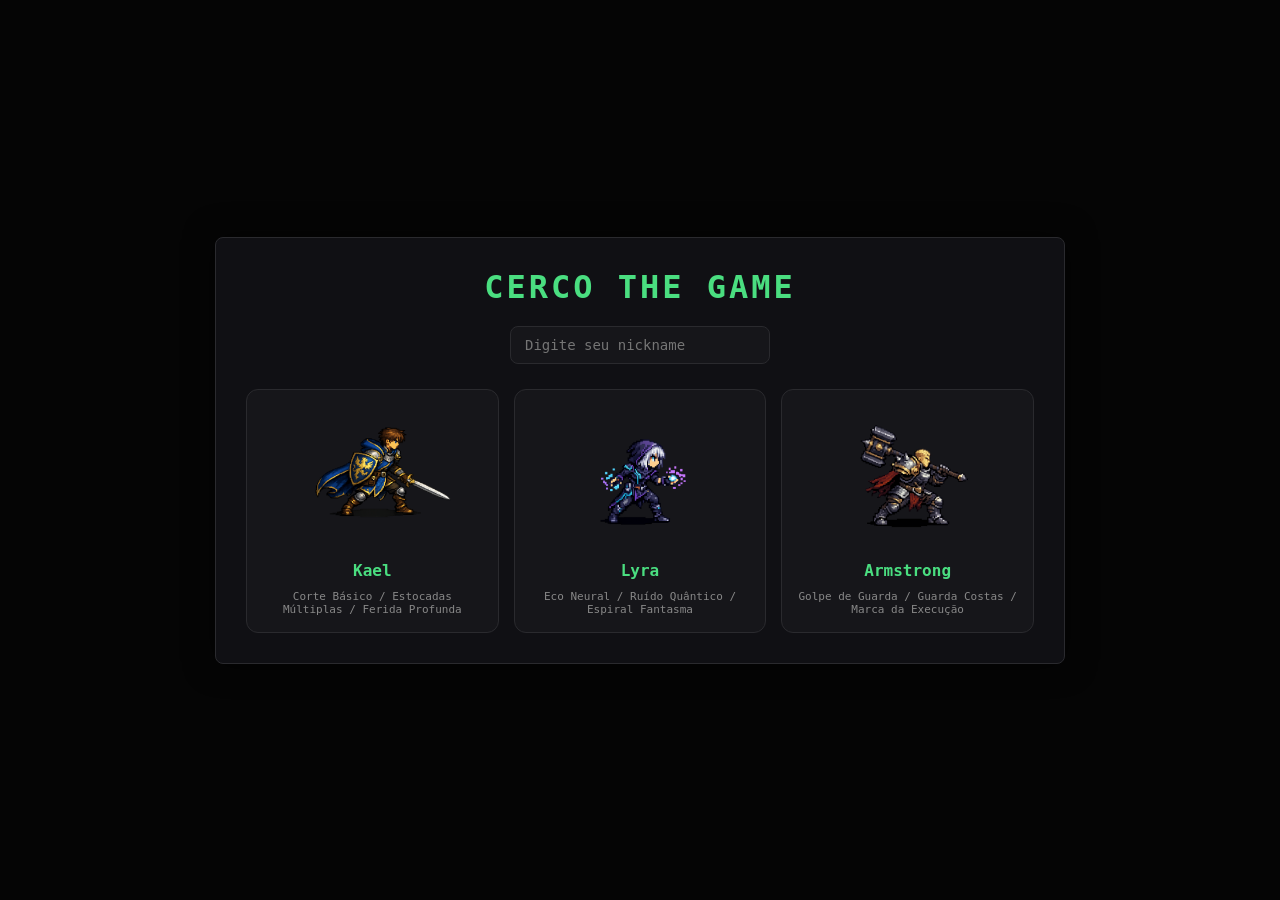
<file: index.html>
<!DOCTYPE html>
<html lang="pt-br">
<head>
<meta charset="UTF-8">
<meta name="viewport" content="width=device-width, initial-scale=1.0, maximum-scale=1.0">
<title>CERCO - Battle Screen</title>
<link rel="stylesheet" href="style.css">
</head>
<body>

  <!-- TELA DE SELEÇÃO DE PERSONAGEM (equivalente a personagens.py) -->

  <div class="selection-container" id="selectionScreen">
    <h1>CERCO THE GAME</h1>
    <input type="text" id="nicknameInput" placeholder="Digite seu nickname">

    <div class="character-grid">
      <div class="character-card" data-personagem="kael">
        <!-- Sprite do Kael (arquivo zkael.png) -->
        <div class="card-sprite" style="background-image: url('zKael.png');"></div>
        <div class="card-name">Kael</div>
        <div class="card-desc">Corte Básico / Estocadas Múltiplas / Ferida Profunda</div>
      </div>

      <div class="character-card" data-personagem="lyra">
        <!-- Sem sprite próprio ainda: troque a imagem abaixo quando tiver -->
        <div class="card-sprite" style="background-image: url('zLyra.png');"></div>
        <div class="card-name">Lyra</div>
        <div class="card-desc">Eco Neural / Ruído Quântico / Espiral Fantasma</div>
      </div>

      <div class="character-card" data-personagem="armstrong">
        <!-- Sem sprite próprio ainda: troque a imagem abaixo quando tiver -->
        <div class="card-sprite" style="background-image: url('zArmstrong.png');"></div>
        <div class="card-name">Armstrong</div>
        <div class="card-desc">Golpe de Guarda / Guarda Costas / Marca da Execução</div>
      </div>
    </div>
  </div>

  <!-- TELA DE BATALHA (equivalente ao loop principal de main.py)-->
  <div class="battle-container hidden" id="battleContainer">

    <div class="battle-header">
      <span class="title">CERCO_THE_GAME</span>
      <span class="icons">⚙ ❚❚</span>
    </div>

    <div class="battle-scene">

      <div class="enemy-status">
        <div class="status-top-row">
          <span class="name">INIMIGO</span>
        </div>
        <div class="hp-bar-bg">
          <div class="hp-bar-fill" id="enemyHpFill" style="width: 100%;"></div>
        </div>
        <div class="hp-numbers" id="enemyHpNumbers">0/0</div>
      </div>

      <div class="enemy-sprite"></div>

      <!-- O background-image deste elemento é definido pelo main.js conforme o personagem -->
      <div class="player-sprite" id="playerSprite"></div>

      <div class="player-status">
        <div class="status-top-row">
          <span class="name" id="playerName">-</span>
        </div>
        <div class="hp-bar-bg">
          <div class="hp-bar-fill" id="playerHpFill" style="width: 100%;"></div>
        </div>
        <div class="hp-numbers" id="playerHpNumbers">0/0</div>
      </div>

    </div>

    <div class="bottom-panel">

      <div class="dialogue-box">
        <div id="dialogueLabel">O que você vai fazer?</div>
        <div id="battleLog"></div>
      </div>

      <!-- MENU PRINCIPAL DE AÇÕES -->
      <div class="actions-menu" id="mainMenu">
        <button class="action-btn enabled" id="btnAtacar">
          <span class="arrow">▶</span> ATACAR
        </button>
        <button class="action-btn enabled" id="btnCurar">
          <span class="arrow">▶</span> CURAR
        </button>
        <button class="action-btn enabled" id="btnFugir">
          <span class="arrow">▶</span> FUGIR
        </button>
        <button class="action-btn enabled" id="btnPassarVez">
          <span class="arrow">▶</span> PASSAR A VEZ
        </button>
        <button class="action-btn hidden" id="btnReiniciar">
          <span class="arrow">▶</span> REINICIAR
        </button>
      </div>

      <!-- SUBMENU DE ATAQUES (montado dinamicamente pelo main.js/utils.js) -->
      <div class="actions-menu hidden" id="attackMenu">
        <!-- Os 3 botões de ataque do personagem são inseridos aqui via JS -->
        <button class="action-btn back-btn enabled" id="btnVoltar">
          <span class="arrow">▶</span> VOLTAR
        </button>
      </div>

    </div>

  </div>

  <!--SCRIPTS - a ordem importa: config antes de tudo,depois utils, efeitos,
   common, ataques e por fimpersonagens/main (que dependem dos anteriores).-->
  <script src="config.js"></script>
  <script src="utils.js"></script>
  <script src="efeitos.js"></script>
  <script src="common.js"></script>
  <script src="ataques.js"></script>
  <script src="main.js"></script>
  <script src="personagens.js"></script>

</body>
</html>
</file>
<file: style.css>
/* ======================================================
   RESET E FONTE
   ====================================================== */
* {
  margin: 0;
  padding: 0;
  box-sizing: border-box;
  font-family: 'Cambria', monospace;
}

body {
  background-color: #050505;
  display: flex;
  align-items: center;
  justify-content: center;
  min-height: 100vh;
  padding: 20px;
}

.hidden {
  display: none !important;
}

/* ======================================================
   TELA DE SELEÇÃO DE PERSONAGEM
   ====================================================== */
.selection-container {
  width: 100%;
  max-width: 850px;
  background-color: #101014;
  border: 1px solid #2a2a2e;
  border-radius: 8px;
  padding: 30px;
  color: #4ade80;
  text-align: center;
  box-shadow: 0 0 30px rgba(0,0,0,0.6);
}

.selection-container h1 {
  letter-spacing: 3px;
  margin-bottom: 20px;
}

.selection-container input {
  background-color: #16161a;
  border: 1px solid #2a2a2e;
  border-radius: 8px;
  color: #cdeedd;
  padding: 10px 14px;
  font-size: 14px;
  width: 100%;
  max-width: 260px;
  margin-bottom: 25px;
  outline: none;
}

.selection-container input:focus {
  border-color: #4ade80;
}

.character-grid {
  display: grid;
  grid-template-columns: repeat(3, 1fr);
  gap: 15px;
}

.character-card {
  background-color: #16161a;
  border: 1px solid #2a2a2e;
  border-radius: 12px;
  padding: 16px;
  cursor: pointer;
  color: #ccc;
  transition: transform 0.15s ease, border-color 0.2s ease, box-shadow 0.2s ease;
}

.character-card:hover {
  transform: scale(1.04);
  border-color: #4ade80;
  box-shadow: 0 0 14px rgba(74, 222, 128, 0.35);
}

.character-card .card-sprite {
  width: 110%;
  height: 150px;
  background-size: contain;
  background-repeat: no-repeat;
  background-position: center;
  margin-bottom: 5px;
}

.character-card .card-name {
  font-weight: bold;
  color: #4ade80;
  margin-bottom: 10px;
}

.character-card .card-desc {
  font-size: 11px;
  color: #888;
}

/* ======================================================
   CONTAINER PRINCIPAL DA BATALHA
   ====================================================== */
.battle-container {
  width: 100%;
  max-width: 850px;
  background-color: #101014;
  border: 1px solid #2a2a2e;
  border-radius: 8px;
  overflow: hidden;
  box-shadow: 0 0 30px rgba(0,0,0,0.6);
}

/* ------------------ TOPO / HEADER ------------------ */
.battle-header {
  display: flex;
  justify-content: space-between;
  align-items: center;
  padding: 10px 16px;
  background-color: #0c0c10;
  border-bottom: 1px solid #2a2a2e;
}

.battle-header .title {
  color: #4ade80;
  font-weight: bold;
  letter-spacing: 1px;
  font-size: 14px;
}

.battle-header .icons {
  color: #888;
  font-size: 14px;
}

/* ------------------ ÁREA DA CENA (BACKGROUND) ------------------ */
.battle-scene {
  position: relative;
  height: 340px;
  /* Imagem de fundo do cenário (arquivo zpixel_art_fundo.png) */
  background-image: url('zpixel_art_fundo.png');
  background-size: cover;
  background-position: center;
  background-color: #3a7bd5; /* cor reserva caso a imagem não carregue */
}

.enemy-status {
  position: absolute;
  top: 20px;
  right: 20px;
  width: 190px;
  background-color: rgba(10,10,14,0.9);
  border: 1px solid #2a2a2e;
  border-radius: 4px;
  padding: 8px 10px;
}

.player-status {
  position: absolute;
  bottom: 20px;
  left: 20px;
  width: 190px;
  background-color: rgba(10,10,14,0.9);
  border: 1px solid #2a2a2e;
  border-radius: 4px;
  padding: 8px 10px;
}

.status-top-row {
  display: flex;
  justify-content: space-between;
  font-size: 12px;
  margin-bottom: 6px;
}

.status-top-row .name {
  color: #4ade80;
  font-weight: bold;
}

.hp-bar-bg {
  width: 100%;
  height: 10px;
  background-color: #222;
  border-radius: 3px;
  overflow: hidden;
}

.hp-bar-fill {
  height: 100%;
  background-color: #4ade80;
  transition: width 0.3s ease; /* barra "desliza" ao mudar de valor */
}

.hp-numbers {
  text-align: right;
  font-size: 11px;
  color: #ccc;
  margin-top: 4px;
}

/* Sprite do JOGADOR (canto inferior esquerdo, sobre a cena) */
.player-sprite {
  position: absolute;
  bottom: 75px;
  left: 50px;
  width: 250px;
  height: 200px;
  /* A imagem é definida dinamicamente pelo main.js conforme o personagem escolhido */
  background-size: contain;
  background-repeat: no-repeat;
  background-position: bottom;
}

/* Sprite do INIMIGO (canto superior direito, sobre a cena) */
.enemy-sprite {
  position: absolute;
  bottom: 5px;
  right: 45px;
  width: 275px;
  height: 275px;
  /* Imagem do inimigo (arquivo zinimigo.png) */
  background-image: url('zinimigo.png');
  background-size: contain;
  background-repeat: no-repeat;
  background-position: bottom;
}

/* ======================================================
   PAINEL INFERIOR: LOG + MENU DE AÇÕES
   ====================================================== */
.bottom-panel {
  display: flex;
  background-color: #0c0c10;
  border-top: 1px solid #2a2a2e;
  height: 210px;
}

.dialogue-box {
  flex: 1;
  display: flex;
  flex-direction: column;
  padding: 14px 16px;
  border-right: 1px solid #2a2a2e;
  overflow: hidden;
}

#dialogueLabel {
  color: #7dd3fc;
  font-size: 14px;
  margin-bottom: 8px;
  flex-shrink: 0;
}

/* Log de mensagens do combate (equivalente aos vários print() do Python) */
#battleLog {
  flex: 1;
  overflow-y: auto;
  font-size: 12px;
  color: #9fd8b8;
  line-height: 1.5;
}

#battleLog .log-titulo {
  color: #4ade80;
  font-weight: bold;
  margin-top: 8px;
}

/* Barra de rolagem discreta */
#battleLog::-webkit-scrollbar {
  width: 6px;
}
#battleLog::-webkit-scrollbar-thumb {
  background-color: #2a2a2e;
  border-radius: 3px;
}

.actions-menu {
  flex: 1;
  display: grid;
  grid-template-columns: 1fr 1fr;
  gap: 8px;
  background-color: #0c0c10;
  padding: 10px;
  align-content: start;
}

.action-btn {
  background-color: #16161a;
  color: #666;
  border: 1px solid #2a2a2e;
  border-radius: 10px;
  padding: 16px 18px;
  text-align: left;
  font-size: 13px;
  letter-spacing: 1px;
  cursor: pointer;
  display: flex;
  align-items: center;
  gap: 8px;
  transition: background-color 0.2s ease, border-color 0.2s ease, transform 0.12s ease, box-shadow 0.2s ease;
}

.action-btn.enabled {
  color: #4ade80;
  border-color: rgba(74, 222, 128, 0.35);
}

.action-btn.enabled:hover {
  background-color: #1c2b20;
  border-color: #4ade80;
  transform: scale(1.03);
  box-shadow: 0 0 12px rgba(74, 222, 128, 0.35);
}

.action-btn.enabled:active {
  transform: scale(0.97);
  box-shadow: 0 0 6px rgba(74, 222, 128, 0.5);
}

.action-btn:disabled {
  cursor: default;
  opacity: 0.5;
}
.action-btn:disabled:hover {
  transform: none;
  box-shadow: none;
}

.action-btn .arrow {
  visibility: hidden;
}

.action-btn.enabled .arrow {
  visibility: visible;
}

.action-btn.back-btn {
  color: #f87171;
  border-color: rgba(248, 113, 113, 0.35);
}

.action-btn.back-btn:hover {
  background-color: #2a1414;
  border-color: #f87171;
  box-shadow: 0 0 12px rgba(248, 113, 113, 0.35);
}

@keyframes menuFadeIn {
  from {
    opacity: 0;
    transform: translateY(6px);
  }
  to {
    opacity: 1;
    transform: translateY(0);
  }
}

.menu-animate {
  animation: menuFadeIn 0.25s ease;
}

/* ======================================================
   AJUSTES PARA TELAS PEQUENAS (CELULAR)
   ====================================================== */
@media (max-width: 600px) {

  /* Grade de personagens: 1 coluna em vez de 3 */
  .character-grid {
    grid-template-columns: 1fr;
  }

  /* Cenário de batalha mais baixo */
  .battle-scene {
    height: 240px;
  }

  /* Cartões de status do inimigo e do jogador, menores */
  .enemy-status,
  .player-status {
    width: 130px;
    padding: 6px 8px;
  }

  /* Sprite do jogador reduzido e reposicionado para não sobrepor o inimigo */
  .player-sprite {
    width: 110px;
    height: 90px;
    left: 10px;
    bottom: 55px;
  }

  /* Sprite do inimigo reduzido e reposicionado para não sobrepor o jogador */
  .enemy-sprite {
    width: 120px;
    height: 120px;
    right: 10px;
    bottom: 5px;
  }

  /* Painel inferior: log em cima, botões embaixo (em vez de lado a lado) */
  .bottom-panel {
    flex-direction: column;
    height: auto;
  }

  .dialogue-box {
    border-right: none;
    border-bottom: 1px solid #2a2a2e;
    max-height: 150px;
  }

  #battleLog {
    font-size: 13px;
  }

  .actions-menu {
    padding: 10px;
  }
}
</file>
<file: cerco_jogo_js/style.css>
/* ======================================================
   RESET E FONTE
   ====================================================== */
* {
  margin: 0;
  padding: 0;
  box-sizing: border-box;
  font-family: 'Cambria', monospace;
}

body {
  background-color: #050505;
  display: flex;
  align-items: center;
  justify-content: center;
  min-height: 100vh;
  padding: 20px;
}

.hidden {
  display: none !important;
}

/* ======================================================
   TELA DE SELEÇÃO DE PERSONAGEM
   ====================================================== */
.selection-container {
  width: 850px;
  background-color: #101014;
  border: 1px solid #2a2a2e;
  border-radius: 8px;
  padding: 30px;
  color: #4ade80;
  text-align: center;
  box-shadow: 0 0 30px rgba(0,0,0,0.6);
}

.selection-container h1 {
  letter-spacing: 3px;
  margin-bottom: 20px;
}

.selection-container input {
  background-color: #16161a;
  border: 1px solid #2a2a2e;
  border-radius: 8px;
  color: #cdeedd;
  padding: 10px 14px;
  font-size: 14px;
  width: 260px;
  margin-bottom: 25px;
  outline: none;
}

.selection-container input:focus {
  border-color: #4ade80;
}

.character-grid {
  display: grid;
  grid-template-columns: repeat(3, 1fr);
  gap: 15px;
}

.character-card {
  background-color: #16161a;
  border: 1px solid #2a2a2e;
  border-radius: 12px;
  padding: 16px;
  cursor: pointer;
  color: #ccc;
  transition: transform 0.15s ease, border-color 0.2s ease, box-shadow 0.2s ease;
}

.character-card:hover {
  transform: scale(1.04);
  border-color: #4ade80;
  box-shadow: 0 0 14px rgba(74, 222, 128, 0.35);
}

.character-card .card-sprite {
  width: 110%;
  height: 150px;
  background-size: contain;
  background-repeat: no-repeat;
  background-position: center;
  margin-bottom: 5px;
}

.character-card .card-name {
  font-weight: bold;
  color: #4ade80;
  margin-bottom: 10px;
}

.character-card .card-desc {
  font-size: 11px;
  color: #888;
}

/* ======================================================
   CONTAINER PRINCIPAL DA BATALHA
   ====================================================== */
.battle-container {
  width: 850px;
  background-color: #101014;
  border: 1px solid #2a2a2e;
  border-radius: 8px;
  overflow: hidden;
  box-shadow: 0 0 30px rgba(0,0,0,0.6);
}

/* ------------------ TOPO / HEADER ------------------ */
.battle-header {
  display: flex;
  justify-content: space-between;
  align-items: center;
  padding: 10px 16px;
  background-color: #0c0c10;
  border-bottom: 1px solid #2a2a2e;
}

.battle-header .title {
  color: #4ade80;
  font-weight: bold;
  letter-spacing: 1px;
  font-size: 14px;
}

.battle-header .icons {
  color: #888;
  font-size: 14px;
}

/* ------------------ ÁREA DA CENA (BACKGROUND) ------------------ */
.battle-scene {
  position: relative;
  height: 340px;
  /* Imagem de fundo do cenário (arquivo zpixel_art_fundo.png) */
  background-image: url('zpixel_art_fundo.png');
  background-size: cover;
  background-position: center;
  background-color: #3a7bd5; /* cor reserva caso a imagem não carregue */
}

.enemy-status {
  position: absolute;
  top: 20px;
  right: 20px;
  width: 190px;
  background-color: rgba(10,10,14,0.9);
  border: 1px solid #2a2a2e;
  border-radius: 4px;
  padding: 8px 10px;
}

.player-status {
  position: absolute;
  bottom: 20px;
  left: 20px;
  width: 190px;
  background-color: rgba(10,10,14,0.9);
  border: 1px solid #2a2a2e;
  border-radius: 4px;
  padding: 8px 10px;
}

.status-top-row {
  display: flex;
  justify-content: space-between;
  font-size: 12px;
  margin-bottom: 6px;
}

.status-top-row .name {
  color: #4ade80;
  font-weight: bold;
}

.hp-bar-bg {
  width: 100%;
  height: 10px;
  background-color: #222;
  border-radius: 3px;
  overflow: hidden;
}

.hp-bar-fill {
  height: 100%;
  background-color: #4ade80;
  transition: width 0.3s ease; /* barra "desliza" ao mudar de valor */
}

.hp-numbers {
  text-align: right;
  font-size: 11px;
  color: #ccc;
  margin-top: 4px;
}

/* Sprite do JOGADOR (canto inferior esquerdo, sobre a cena) */
.player-sprite {
  position: absolute;
  bottom: 75px;
  left: 50px;
  width: 250px;
  height: 200px;
  /* A imagem é definida dinamicamente pelo main.js conforme o personagem escolhido */
  background-size: contain;
  background-repeat: no-repeat;
  background-position: bottom;
}

/* Sprite do INIMIGO (canto superior direito, sobre a cena) */
.enemy-sprite {
  position: absolute;
  bottom: 5px;
  right: 45px;
  width: 275px;
  height: 275px;
  /* Imagem do inimigo (arquivo zinimigo.png) */
  background-image: url('zinimigo.png');
  background-size: contain;
  background-repeat: no-repeat;
  background-position: bottom;
}

/* ======================================================
   PAINEL INFERIOR: LOG + MENU DE AÇÕES
   ====================================================== */
.bottom-panel {
  display: flex;
  background-color: #0c0c10;
  border-top: 1px solid #2a2a2e;
  height: 210px;
}

.dialogue-box {
  flex: 1;
  display: flex;
  flex-direction: column;
  padding: 14px 16px;
  border-right: 1px solid #2a2a2e;
  overflow: hidden;
}

#dialogueLabel {
  color: #7dd3fc;
  font-size: 14px;
  margin-bottom: 8px;
  flex-shrink: 0;
}

/* Log de mensagens do combate (equivalente aos vários print() do Python) */
#battleLog {
  flex: 1;
  overflow-y: auto;
  font-size: 12px;
  color: #9fd8b8;
  line-height: 1.5;
}

#battleLog .log-titulo {
  color: #4ade80;
  font-weight: bold;
  margin-top: 8px;
}

/* Barra de rolagem discreta */
#battleLog::-webkit-scrollbar {
  width: 6px;
}
#battleLog::-webkit-scrollbar-thumb {
  background-color: #2a2a2e;
  border-radius: 3px;
}

.actions-menu {
  flex: 1;
  display: grid;
  grid-template-columns: 1fr 1fr;
  gap: 8px;
  background-color: #0c0c10;
  padding: 10px;
  align-content: start;
}

.action-btn {
  background-color: #16161a;
  color: #666;
  border: 1px solid #2a2a2e;
  border-radius: 10px;
  padding: 16px 18px;
  text-align: left;
  font-size: 13px;
  letter-spacing: 1px;
  cursor: pointer;
  display: flex;
  align-items: center;
  gap: 8px;
  transition: background-color 0.2s ease, border-color 0.2s ease, transform 0.12s ease, box-shadow 0.2s ease;
}

.action-btn.enabled {
  color: #4ade80;
  border-color: rgba(74, 222, 128, 0.35);
}

.action-btn.enabled:hover {
  background-color: #1c2b20;
  border-color: #4ade80;
  transform: scale(1.03);
  box-shadow: 0 0 12px rgba(74, 222, 128, 0.35);
}

.action-btn.enabled:active {
  transform: scale(0.97);
  box-shadow: 0 0 6px rgba(74, 222, 128, 0.5);
}

.action-btn:disabled {
  cursor: default;
  opacity: 0.5;
}
.action-btn:disabled:hover {
  transform: none;
  box-shadow: none;
}

.action-btn .arrow {
  visibility: hidden;
}

.action-btn.enabled .arrow {
  visibility: visible;
}

.action-btn.back-btn {
  color: #f87171;
  border-color: rgba(248, 113, 113, 0.35);
}

.action-btn.back-btn:hover {
  background-color: #2a1414;
  border-color: #f87171;
  box-shadow: 0 0 12px rgba(248, 113, 113, 0.35);
}

@keyframes menuFadeIn {
  from {
    opacity: 0;
    transform: translateY(6px);
  }
  to {
    opacity: 1;
    transform: translateY(0);
  }
}

.menu-animate {
  animation: menuFadeIn 0.25s ease;
}
</file>
<file: cerco-the-game/frontend/style.css>
* {
  margin: 0;
  padding: 0;
  box-sizing: border-box;
  font-family: 'Cambria', monospace;
}

body {
  background-color: #050505;
  display: flex;
  align-items: center;
  justify-content: center;
  min-height: 100vh;
  padding: 20px;
}

.hidden {
  display: none !important;
}

.selection-container {
  width: 100%;
  max-width: 850px;
  background-color: #101014;
  border: 1px solid #2a2a2e;
  border-radius: 8px;
  padding: 30px;
  color: #4ade80;
  text-align: center;
  box-shadow: 0 0 30px rgba(0,0,0,0.6);
}

.selection-container h1 {
  letter-spacing: 3px;
  margin-bottom: 20px;
}

.selection-container input {
  background-color: #16161a;
  border: 1px solid #2a2a2e;
  border-radius: 8px;
  color: #cdeedd;
  padding: 10px 14px;
  font-size: 14px;
  width: 100%;
  max-width: 260px;
  margin-bottom: 25px;
  outline: none;
}

.selection-container input:focus {
  border-color: #4ade80;
}

.character-grid {
  display: grid;
  grid-template-columns: repeat(3, 1fr);
  gap: 15px;
}

.character-card {
  background-color: #16161a;
  border: 1px solid #2a2a2e;
  border-radius: 12px;
  padding: 16px;
  cursor: pointer;
  color: #ccc;
  transition: transform 0.15s ease, border-color 0.2s ease, box-shadow 0.2s ease;
}

.character-card:hover {
  transform: scale(1.04);
  border-color: #4ade80;
  box-shadow: 0 0 14px rgba(74, 222, 128, 0.35);
}

.character-card .card-sprite {
  width: 110%;
  height: 150px;
  background-size: contain;
  background-repeat: no-repeat;
  background-position: center;
  margin-bottom: 5px;
}

.character-card .card-name {
  font-weight: bold;
  color: #4ade80;
  margin-bottom: 10px;
}

.character-card .card-desc {
  font-size: 11px;
  color: #888;
}

.battle-container {
  width: 100%;
  max-width: 850px;
  background-color: #101014;
  border: 1px solid #2a2a2e;
  border-radius: 8px;
  overflow: hidden;
  box-shadow: 0 0 30px rgba(0,0,0,0.6);
}

.battle-header {
  display: flex;
  justify-content: space-between;
  align-items: center;
  padding: 10px 16px;
  background-color: #0c0c10;
  border-bottom: 1px solid #2a2a2e;
}

.battle-header .title {
  color: #4ade80;
  font-weight: bold;
  letter-spacing: 1px;
  font-size: 14px;
}

.battle-header .icons {
  color: #888;
  font-size: 14px;
}

.battle-scene {
  position: relative;
  height: 340px;

  background-image: url('zpixel_art_fundo.png');
  background-size: cover;
  background-position: center;
  background-color: #3a7bd5;
}

.enemy-status {
  position: absolute;
  top: 20px;
  right: 20px;
  width: 190px;
  background-color: rgba(10,10,14,0.9);
  border: 1px solid #2a2a2e;
  border-radius: 4px;
  padding: 8px 10px;
}

.player-status {
  position: absolute;
  bottom: 20px;
  left: 20px;
  width: 190px;
  background-color: rgba(10,10,14,0.9);
  border: 1px solid #2a2a2e;
  border-radius: 4px;
  padding: 8px 10px;
}

.status-top-row {
  display: flex;
  justify-content: space-between;
  font-size: 12px;
  margin-bottom: 6px;
}

.status-top-row .name {
  color: #4ade80;
  font-weight: bold;
}

.hp-bar-bg {
  width: 100%;
  height: 10px;
  background-color: #222;
  border-radius: 3px;
  overflow: hidden;
}

.hp-bar-fill {
  height: 100%;
  background-color: #4ade80;
  transition: width 0.3s ease;
}

.hp-numbers {
  text-align: right;
  font-size: 11px;
  color: #ccc;
  margin-top: 4px;
}

.player-sprite {
  position: absolute;
  bottom: 75px;
  left: 50px;
  width: 250px;
  height: 200px;

  background-size: contain;
  background-repeat: no-repeat;
  background-position: bottom;
}

.enemy-sprite {
  position: absolute;
  bottom: 5px;
  right: 45px;
  width: 275px;
  height: 275px;

  background-image: url('zinimigo.png');
  background-size: contain;
  background-repeat: no-repeat;
  background-position: bottom;
}

.bottom-panel {
  display: flex;
  background-color: #0c0c10;
  border-top: 1px solid #2a2a2e;
  height: 210px;
}

.dialogue-box {
  flex: 1;
  display: flex;
  flex-direction: column;
  padding: 14px 16px;
  border-right: 1px solid #2a2a2e;
  overflow: hidden;
}

#dialogueLabel {
  color: #7dd3fc;
  font-size: 14px;
  margin-bottom: 8px;
  flex-shrink: 0;
}

#battleLog {
  flex: 1;
  overflow-y: auto;
  font-size: 12px;
  color: #9fd8b8;
  line-height: 1.5;
}

#battleLog .log-titulo {
  color: #4ade80;
  font-weight: bold;
  margin-top: 8px;
}

#battleLog::-webkit-scrollbar {
  width: 6px;
}
#battleLog::-webkit-scrollbar-thumb {
  background-color: #2a2a2e;
  border-radius: 3px;
}

.actions-menu {
  flex: 1;
  display: grid;
  grid-template-columns: 1fr 1fr;
  gap: 8px;
  background-color: #0c0c10;
  padding: 10px;
  align-content: start;
}

.action-btn {
  background-color: #16161a;
  color: #666;
  border: 1px solid #2a2a2e;
  border-radius: 10px;
  padding: 16px 18px;
  text-align: left;
  font-size: 13px;
  letter-spacing: 1px;
  cursor: pointer;
  display: flex;
  align-items: center;
  gap: 8px;
  transition: background-color 0.2s ease, border-color 0.2s ease, transform 0.12s ease, box-shadow 0.2s ease;
}

.action-btn.enabled {
  color: #4ade80;
  border-color: rgba(74, 222, 128, 0.35);
}

.action-btn.enabled:hover {
  background-color: #1c2b20;
  border-color: #4ade80;
  transform: scale(1.03);
  box-shadow: 0 0 12px rgba(74, 222, 128, 0.35);
}

.action-btn.enabled:active {
  transform: scale(0.97);
  box-shadow: 0 0 6px rgba(74, 222, 128, 0.5);
}

.action-btn:disabled {
  cursor: default;
  opacity: 0.5;
}
.action-btn:disabled:hover {
  transform: none;
  box-shadow: none;
}

.action-btn .arrow {
  visibility: hidden;
}

.action-btn.enabled .arrow {
  visibility: visible;
}

.action-btn.back-btn {
  color: #f87171;
  border-color: rgba(248, 113, 113, 0.35);
}

.action-btn.back-btn:hover {
  background-color: #2a1414;
  border-color: #f87171;
  box-shadow: 0 0 12px rgba(248, 113, 113, 0.35);
}

@keyframes menuFadeIn {
  from {
    opacity: 0;
    transform: translateY(6px);
  }
  to {
    opacity: 1;
    transform: translateY(0);
  }
}

.menu-animate {
  animation: menuFadeIn 0.25s ease;
}

@media (max-width: 600px) {

  .character-grid {
    grid-template-columns: 1fr;
  }

  .battle-scene {
    height: 240px;
  }

  .enemy-status,
  .player-status {
    width: 130px;
    padding: 6px 8px;
  }

  .player-sprite {
    width: 110px;
    height: 90px;
    left: 10px;
    bottom: 55px;
  }

  .enemy-sprite {
    width: 120px;
    height: 120px;
    right: 10px;
    bottom: 5px;
  }

  .bottom-panel {
    flex-direction: column;
    height: auto;
  }

  .dialogue-box {
    border-right: none;
    border-bottom: 1px solid #2a2a2e;
    max-height: 150px;
  }

  #battleLog {
    font-size: 13px;
  }

  .actions-menu {
    padding: 10px;
  }
}

.floating-number {
  position: absolute;
  z-index: 40;
  font-size: 30px;
  font-weight: bold;
  pointer-events: none;
  text-shadow: 0 0 3px #000, 0 0 3px #000, 1px 2px 2px #000;
  animation: floatUp 1.2s ease-out forwards;
}

.floating-number.dano {
  color: #ff3333;
}

.floating-number.cura {
  color: #4ade80;
}

.floating-number.player {
  left: 210px;
  bottom: 190px;
}

.floating-number.enemy {
  right: 250px;
  bottom: 200px;
}

@keyframes floatUp {
  0% {
    opacity: 0;
    transform: translateY(10px) scale(0.6);
  }
  15% {
    opacity: 1;
    transform: translateY(0) scale(1.25);
  }
  30% {
    transform: translateY(-14px) scale(1);
  }
  100% {
    opacity: 0;
    transform: translateY(-70px) scale(1);
  }
}

@media (max-width: 600px) {
  .floating-number {
    font-size: 20px;
  }

  .floating-number.player {
    left: 80px;
    bottom: 130px;
  }

  .floating-number.enemy {
    right: 90px;
    bottom: 120px;
  }
}
</file>
